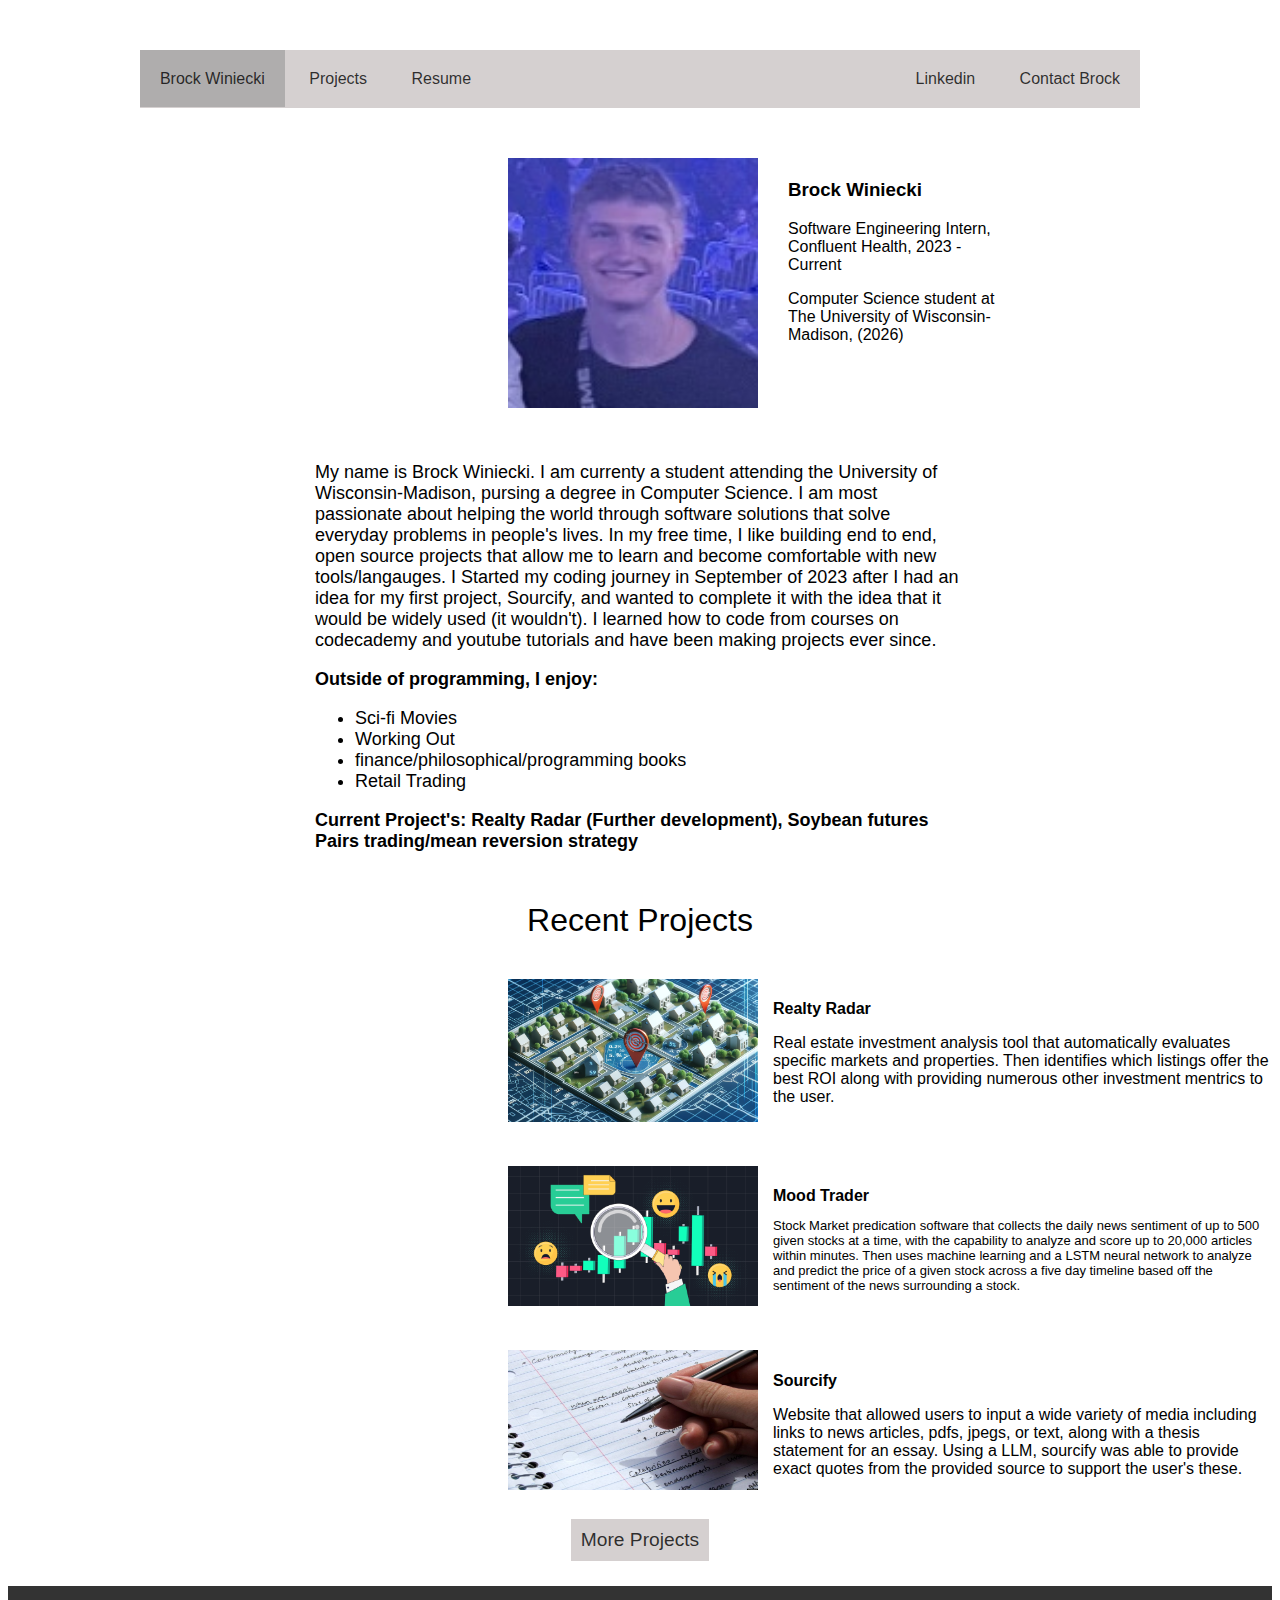
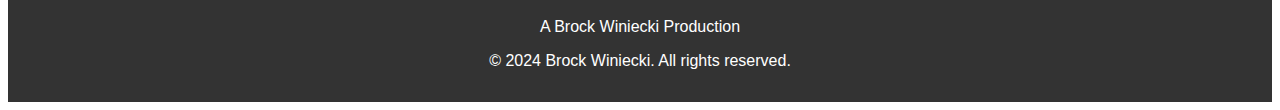
<file: index.html>
<!DOCTYPE html>
<html>
    <head>
            <!-- Google tag (gtag.js) -->
    <script async src="https://www.googletagmanager.com/gtag/js?id=G-K31BFVBQRE"></script>
    <script>
      window.dataLayer = window.dataLayer || [];
      function gtag(){dataLayer.push(arguments);}
      gtag('js', new Date());
    
      gtag('config', 'G-K31BFVBQRE');
    </script>
        
        <meta charset="UTF-8">
        <meta name="viewport" content="width=device-width, initial-scale=1.0">
        <title>Brock Winiecki</title>
        <link href="style.css" rel="stylesheet">
    </head>

    <body>
        <div class="pages">
            <a href="index.html" style="background-color: rgb(175, 173, 173);">Brock Winiecki</a>
            <a href="projects.html">Projects</a>
            <a href="Resume.pdf" target="blank" style="margin-right: 200px;">Resume</a>
            <a href="https://www.linkedin.com/in/brock-winiecki/" target="_blank" style="margin-left: 200px;">Linkedin</a>
            <a href="contact.html">Contact Brock</a>
        </div>
        <div class="homepage">
            <div class="image">
                <img src="imgs/headshot.jpeg">
            </div>
            <div class="text">
                <h3>Brock Winiecki</h3>
                <p>Software Engineering Intern, Confluent Health, 2023 - Current</p>
                <p>Computer Science student at The University of Wisconsin-Madison, (2026)</p>
            </div>
        </div>
        <div class="body">
            <p>My name is Brock Winiecki. I am currenty a student attending the University of Wisconsin-Madison, pursing a degree in Computer Science. I am most passionate about helping the world through software solutions that solve everyday problems in people's lives. In my free time, I like building end to end, open source projects that allow me to learn and become comfortable with new tools/langauges. I Started my coding journey in September of 2023 after I had an idea for my first project, Sourcify, and wanted to complete it with the idea that it would be widely used (it wouldn't). I learned how to code from courses on codecademy and youtube tutorials and have been making projects ever since.</p>
            <strong>Outside of programming, I enjoy:</strong>
            <ul>
                <li>Sci-fi Movies</li>
                <li>Working Out</li>
                <li>finance/philosophical/programming books</li>
                <li>Retail Trading</li>
            </ul>
            <strong>Current Project's: Realty Radar (Further development), Soybean futures Pairs trading/mean reversion strategy</strong>
            <p></p>
        </div>
        <div class="projects">
            <p>Recent Projects</p>
        </div>

        <div class="project">
            <div>
                <img src="imgs/realtyrader.webp">
            </div>
            <div style="width:500px">
                <h4 style="margin-bottom: 10px;">Realty Radar</h4>
                <p>Real estate investment analysis tool that automatically evaluates specific markets and properties. 
                    Then identifies which listings offer the best ROI along with providing numerous other investment mentrics to the user.</p>
            </div>
        </div>

        <div class="project">
            <div>
                <img src="imgs/sentiment.png">
            </div>
            <div style="width: 500px;">
                <h4 style="margin-bottom: 5px;">Mood Trader</h4>
                <p style="font-size: small;">Stock Market predication software that
                    collects the daily news sentiment of up to
                    500 given stocks at a time, with the
                    capability to analyze and score up to
                    20,000 articles within minutes. Then uses
                    machine learning and a LSTM neural network to
                    analyze and predict the price of a given
                    stock across a five day timeline based off
                    the sentiment of the news surrounding a
                    stock.</p>
            </div>
        </div>

        <div class="project">
            <div>
                <img src="imgs/sourcify.jpeg" style="width: 250px; height: 140px;">
            </div>
            <div style="width: 500px;">
                <h4 style="margin-bottom: 5px;">Sourcify</h4>
                <p style="font-size: medium;">Website that allowed users to input
                    a wide variety of media including links to
                    news articles, pdfs, jpegs, or text, along with a
                    thesis statement for an essay. Using a LLM, sourcify was able to provide exact
                    quotes from the provided source to
                    support the user's these.</p>
            </div>
        </div>

        <a href="projects.html" class="more">More Projects</a>

        <footer>
            <p>A Brock Winiecki Production</p>
            <p>&copy; 2024 Brock Winiecki. All rights reserved.</p>
        </footer>
    </body>
</html>
</file>
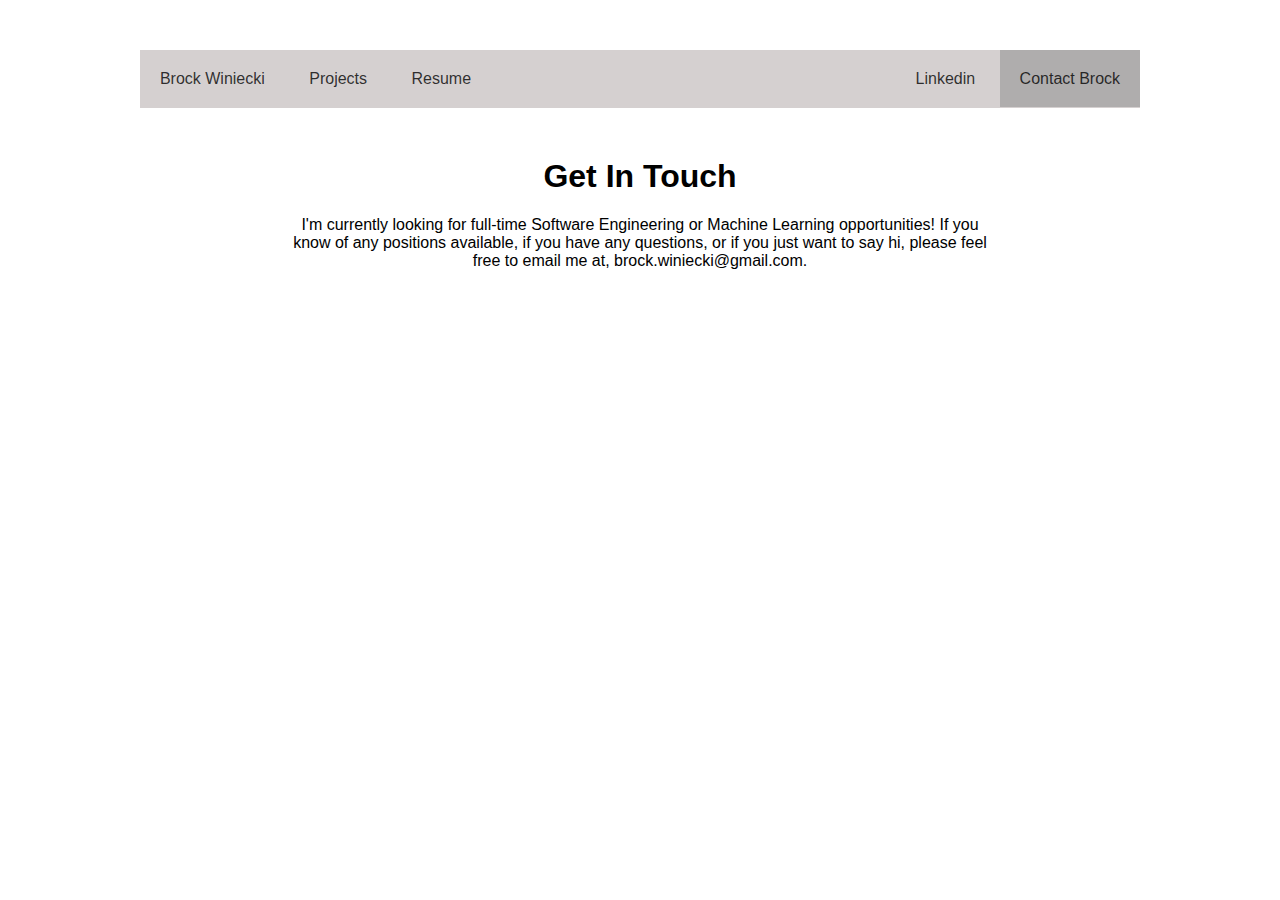
<file: contact.html>
<!DOCTYPE html>
<html>
    <head>
        <meta charset="UTF-8">
        <meta name="viewport" content="width=device-width, initial-scale=1.0">
        <title>Brock Winiecki</title>
        <link href="style.css" rel="stylesheet">
    </head>

    <body>
        <div class="pages">
            <a href="index.html">Brock Winiecki</a>
            <a href="projects.html">Projects</a>
            <a href="resume.html" style="margin-right: 200px;">Resume</a>
            <a href="https://www.linkedin.com/in/brock-winiecki/" target="_blank" style="margin-left: 200px;">Linkedin</a>
            <a href="contact.html" style="background-color: rgb(175, 173, 173);">Contact Brock</a>
        </div>

        <div class="contact">
            <h1>Get In Touch</h1>
            <p style="width:700px; text-align:center; margin:auto;">I'm currently looking for full-time Software Engineering or Machine Learning opportunities! If you know of any positions available, 
                if you have any questions, or if you just want to say hi, please feel free to email me at, brock.winiecki@gmail.com.</p>
        </div>
    </body>
</html>
</file>
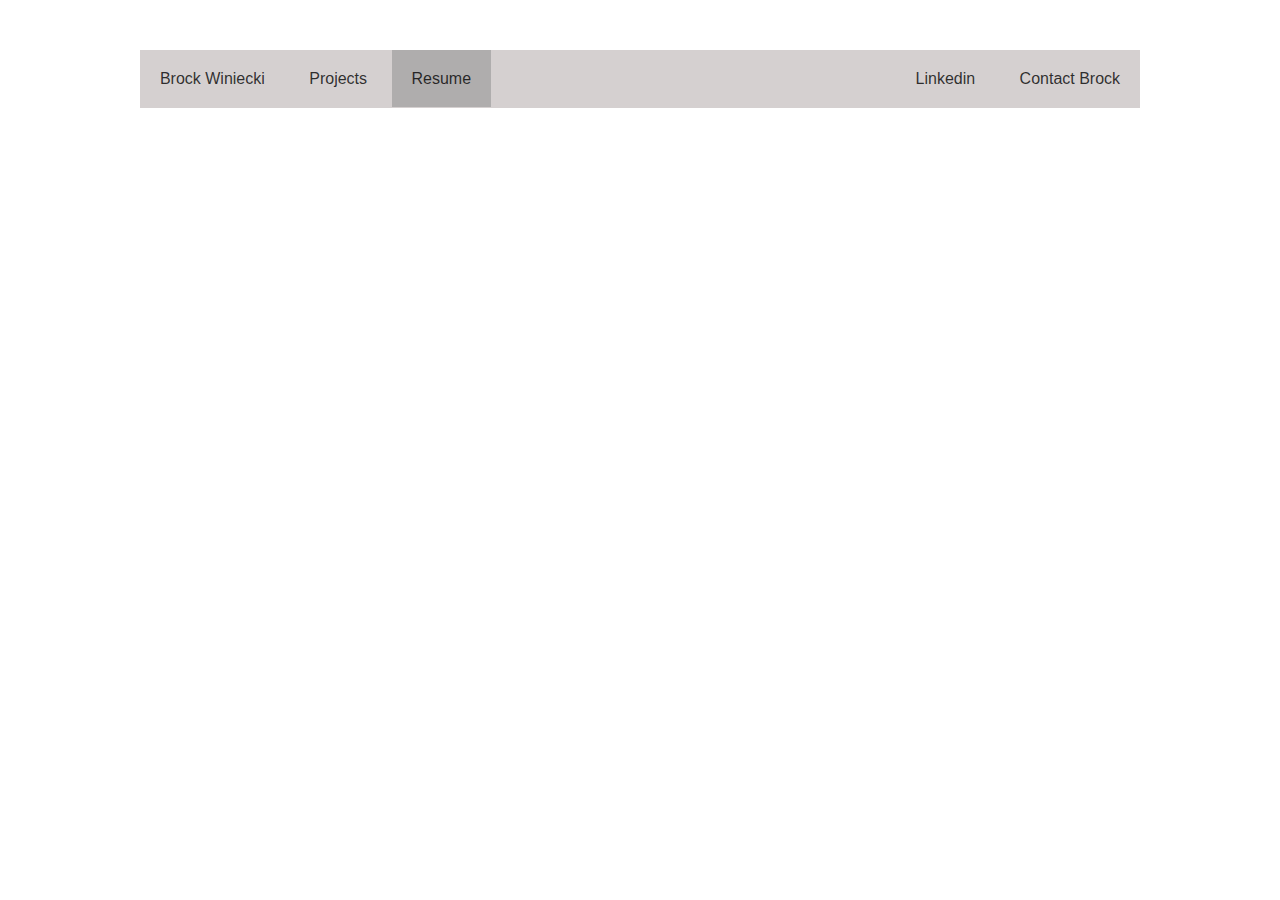
<file: resume.html>
<!DOCTYPE html>
<html>
    <head>
        <meta charset="UTF-8">
        <meta name="viewport" content="width=device-width, initial-scale=1.0">
        <title>Brock Winiecki</title>
        <link href="style.css" rel="stylesheet">
    </head>

    <body>
        <div class="pages">
            <a href="index.html">Brock Winiecki</a>
            <a href="projects.html">Projects</a>
            <a href="resume.html" style="margin-right: 200px; background-color: rgb(175, 173, 173);">Resume</a>
            <a href="https://www.linkedin.com/in/brock-winiecki/" target="_blank" style="margin-left: 200px;">Linkedin</a>
            <a href="contact.html">Contact Brock</a>
        </div>
    </body>
</html>
</file>
<file: style.css>
body {
    font-family: 'Segoe UI', Tahoma, Geneva, Verdana, sans-serif;
}

/* Page Navigator */

.pages a {
    align-items: center;
    color:rgba(0, 0, 0, 0.793);
    text-decoration: none;
    padding: 20px;
}

.pages {
    background-color: rgb(213, 208, 208);
    padding: 20px 0px 20px 0px;
    text-align: center;
    width:fit-content;
    margin: 50px auto;
}

.pages a:hover {
    color:black;
    background-color: rgb(175, 173, 173);
}

/* Home page */

.homepage {
    display: grid;
    align-items: center;
    grid-template-columns: 1fr 1fr 1fr;
    column-gap: 30px;
}

img {
    width: 250px;
    margin-left: 500px;
}

.text {
    margin-bottom: 50px;
}


.body {
    width: 650px;
    margin: 50px auto 50px auto;
    font-size:large;
    text-align: left;
    
}

.projects {
    text-align: center;
    font-size: xx-large;
}

.project {
    margin-top: 40px;
    display: flex;
    gap: 15px;
    text-align: left;
}

.more {
    text-decoration: none;
    margin: 25px auto;
    padding: 10px;
    color:rgb(0, 0, 0, 0.793);
    background-color: rgb(213, 208, 208);
    font-size: larger;
    display:block;
    text-align: center;
    width: fit-content;
}

.more:hover {
    color:black;
    background-color: rgb(175, 173, 173);
}

/* Contact Page */

.contact {
    text-align: center;
}

footer {
    background-color: #333;
    color: #fff;
    text-align: center;
    padding: 1em 0;
    width: 100%;
}
</file>
